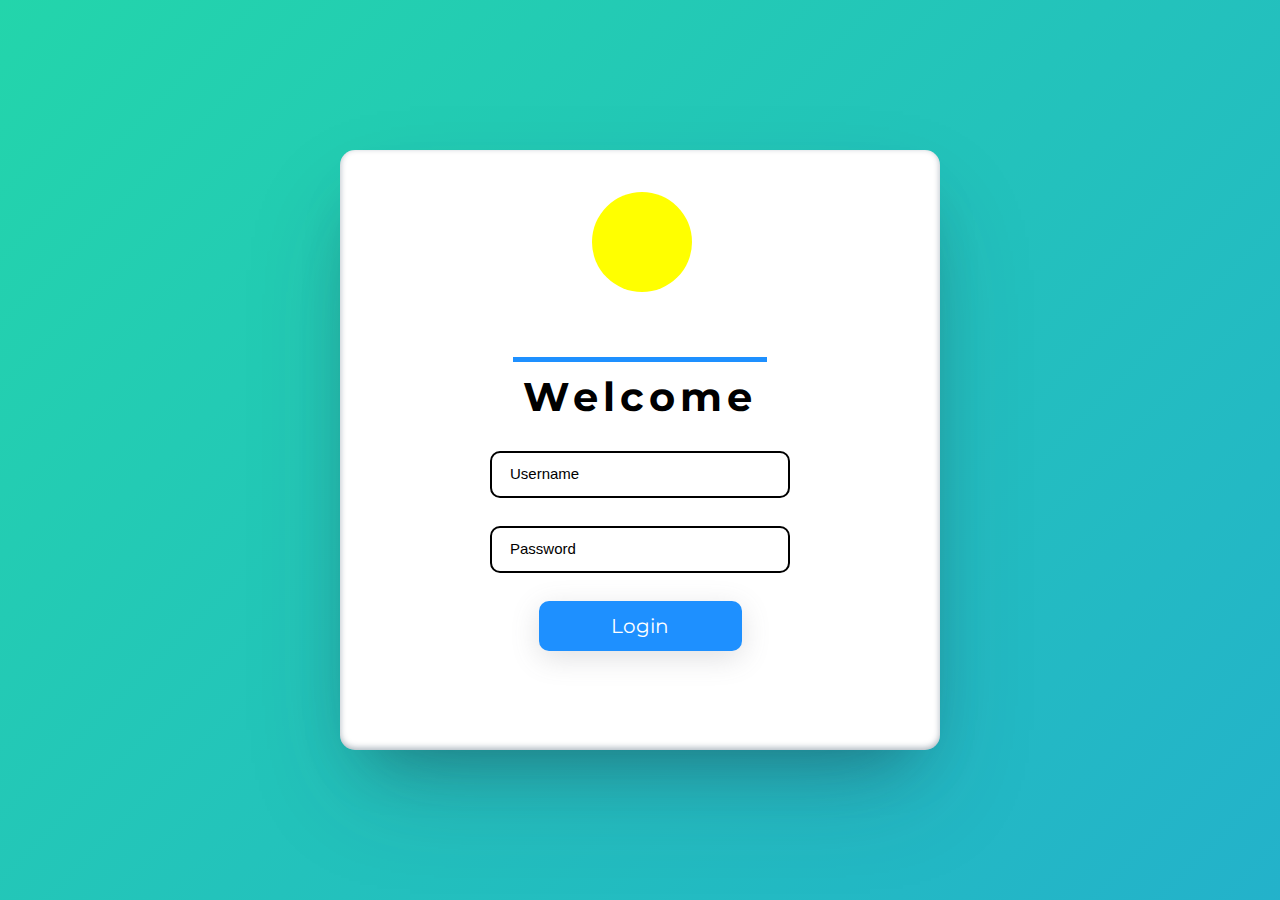
<file: index.html>
<!DOCTYPE html>
<html>
   <head>
      <link rel="stylesheet" href="style.css">
      <link rel="stylesheet" href="https://fonts.googleapis.com/css?family=Vollkorn|B612
         |Montserrat | Public+Sans">
      <title>Login | Nexus</title>
      <link rel="shortcut icon" href="./favicon.ico" >
   </head>
   <body>
         <div class="login-box">
               
                 <div class="logo-box"> <div class="nexus-logo"></div></div>
                 <br><br><br> <br><br><br>
                  <h1>Welcome</h1>
                  <form action="https://aryanj57.github.io/Mini_Social_network_FrontEnd/homepage.html" method = "get" id="form1">
                    <div class="inputbox">
                       <input type="text" required="required">
                       <span>Username</span>
                    </div>
                    <div class="inputbox">
                       <input type="text" required="required">
                       <span>Password</span>
                    </div>
                 </form>
                     <button type="submit" form="form1" value="Submit">Login</button>
                 
         </div>
   </body>
</html>
</file>
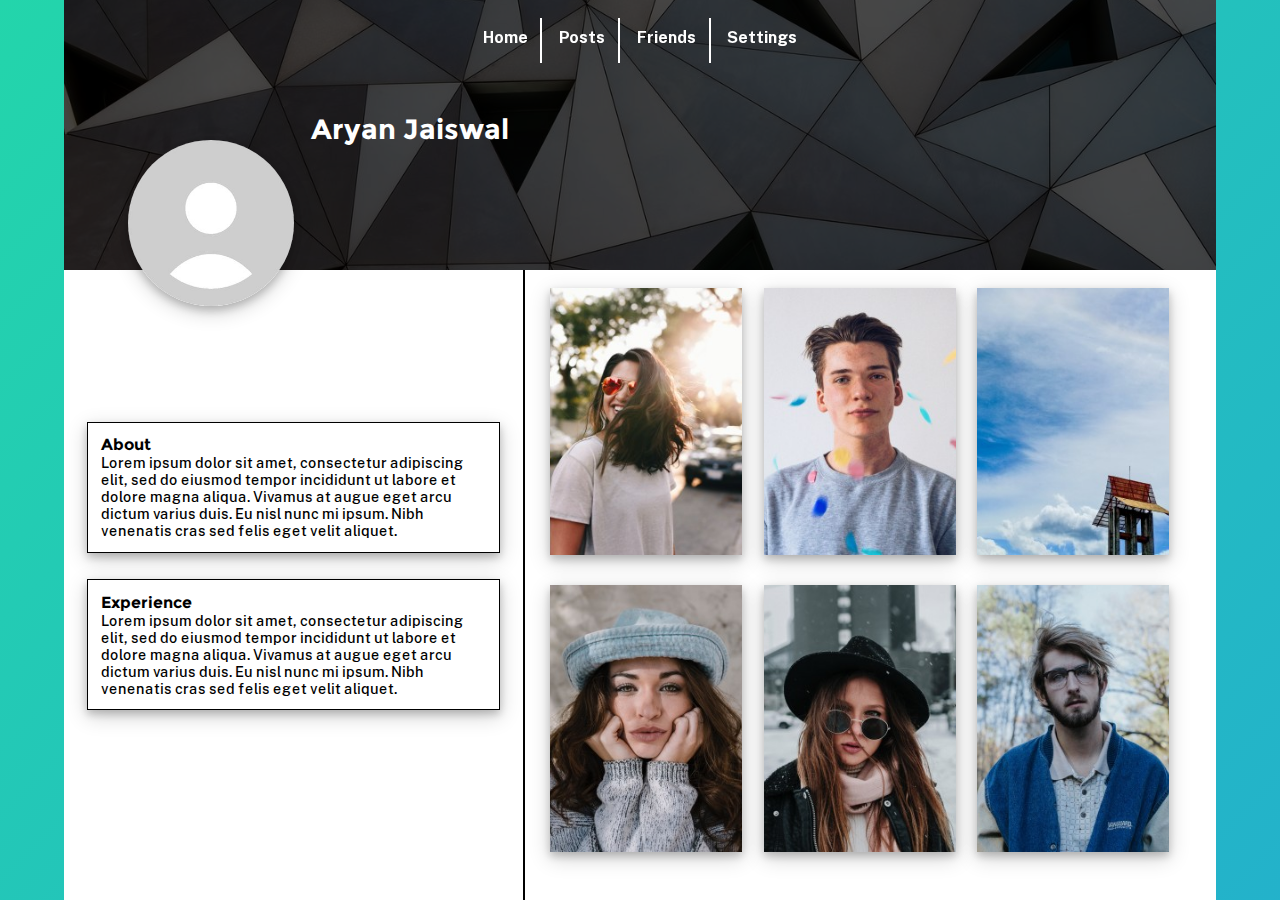
<file: Nexus-profile.html>
<!DOCTYPE html>
<html lang="eng-US">

<head>
	<title>Nexus</title>
	<link rel="shortcut icon" href="./favicon.ico" >
	<meta charset="utf-8" name="viewport" content="width=device-width,intital-scale=1.0">
	<link rel="stylesheet" type="text/css" href="stylesheet.css">

</head>



<body>

	<div class="header">

		<nav class="navbar">
				<ul>
					<li> <a href="./home.htm">Home</a> </li>
					<li> <a href="">Posts</a> </li>
					<li> <a href="">Friends</a> </li>
					<li style="border:none;"> <a href="" >Settings</a> </li>
				</ul>
		</nav>

		

		<img id="pp"src="abc.jpg" alt="Profile Picture"> <!--border radius=50%-->

		<h1>Aryan Jaiswal</h1>

	</div>

	<div class="content">
		
		<div class="details">
			<div class="info">
				<h1>About</h1>
				<p>
					Lorem ipsum dolor sit amet, consectetur adipiscing elit, sed do eiusmod tempor incididunt ut labore et dolore magna aliqua. Vivamus at augue eget arcu dictum varius duis. Eu nisl nunc mi ipsum. Nibh venenatis cras sed felis eget velit aliquet.
				</p>
			</div>

			<div class="info">
				<h1>Experience</h1>
				<p>
					Lorem ipsum dolor sit amet, consectetur adipiscing elit, sed do eiusmod tempor incididunt ut labore et dolore magna aliqua. Vivamus at augue eget arcu dictum varius duis. Eu nisl nunc mi ipsum. Nibh venenatis cras sed felis eget velit aliquet.
				</p>
			</div>
			

		</div>
		
		<div class="gallery">
			<div class="box"><img src="1.jpg"></div>
			<div class="box"><img src="2.jpg"></div>
			<div class="box"><img src="3.jpg"></div>
			<div class="box"><img src="4.jpg"></div>
			<div class="box"><img src="5.jpg"></div>
			<div class="box"><img src="6.jpg"></div>
		</div>
		

		
	</div>

</body>


</html>

<!--
Lorem ipsum dolor sit amet, consectetur adipiscing elit, sed do eiusmod tempor incididunt ut labore et dolore magna aliqua. Vivamus at augue eget arcu dictum varius duis. Eu nisl nunc mi ipsum. Nibh venenatis cras sed felis eget velit aliquet. Dolor magna eget est lorem. Sit amet consectetur adipiscing elit. Sed adipiscing diam donec adipiscing tristique risus nec. Lectus nulla at volutpat diam ut venenatis tellus in. Imperdiet proin fermentum leo vel. Amet facilisis magna etiam tempor orci. Commodo nulla facilisi nullam vehicula ipsum a arcu cursus vitae. Neque laoreet suspendisse interdum consectetur libero. Sodales ut eu sem integer vitae justo eget magna. Pellentesque pulvinar pellentesque habitant morbi. Sed turpis tincidunt id aliquet risus feugiat. Amet mattis vulputate enim nulla aliquet porttitor lacus luctus accumsan. Quisque egestas diam in arcu cursus euismod. Sit amet mattis vulputate enim. Morbi tristique senectus et netus. Pellentesque adipiscing commodo elit at imperdiet dui accumsan sit.
-->
</file>
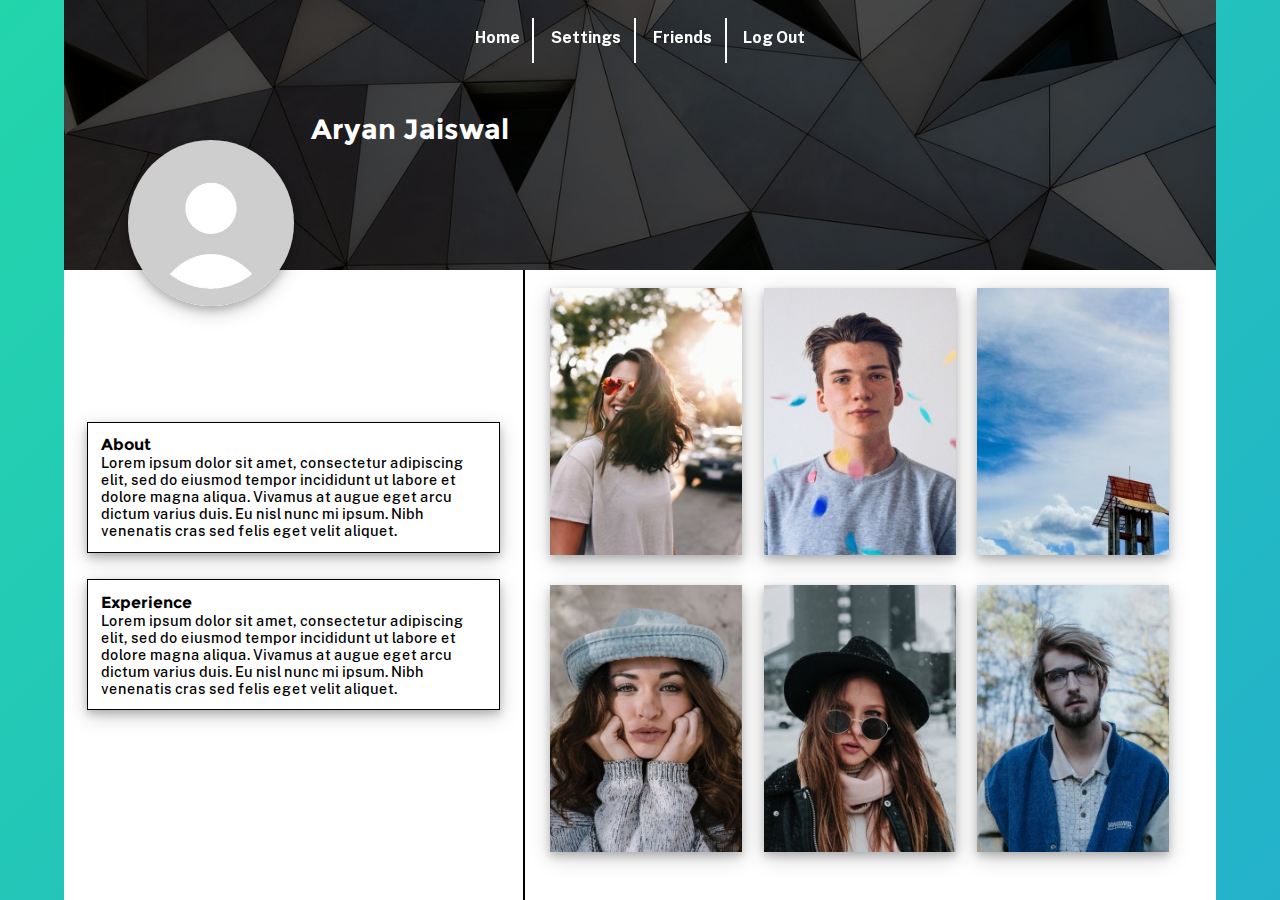
<file: profile.html>
<!DOCTYPE html>
<html lang="eng-US">

<head>
	<title>Nexus</title>
	<link rel="shortcut icon" href="./favicon.ico" >
	<meta charset="utf-8" name="viewport" content="width=device-width,intital-scale=1.0">
	<link rel="stylesheet" type="text/css" href="stylesheet.css">

</head>



<body>

	<div class="header">

		<nav class="navbar">
				<ul>
					<li> <a href="./homepage.html">Home</a> </li>
					<li> <a href="">Settings</a> </li>
					<li> <a href="">Friends</a> </li>
					<li style="border:none;"> <a href="./index.html" >Log Out</a> </li>
				</ul>
		</nav>

		

		<img id="pp"src="abc.jpg" alt="Profile Picture"> <!--border radius=50%-->

		<h1>Aryan Jaiswal</h1>

	</div>

	<div class="content">
		
		<div class="details">
			<div class="info">
				<h1>About</h1>
				<p>
					Lorem ipsum dolor sit amet, consectetur adipiscing elit, sed do eiusmod tempor incididunt ut labore et dolore magna aliqua. Vivamus at augue eget arcu dictum varius duis. Eu nisl nunc mi ipsum. Nibh venenatis cras sed felis eget velit aliquet.
				</p>
			</div>

			<div class="info">
				<h1>Experience</h1>
				<p>
					Lorem ipsum dolor sit amet, consectetur adipiscing elit, sed do eiusmod tempor incididunt ut labore et dolore magna aliqua. Vivamus at augue eget arcu dictum varius duis. Eu nisl nunc mi ipsum. Nibh venenatis cras sed felis eget velit aliquet.
				</p>
			</div>
			

		</div>
		
		<div class="gallery">
			<div class="box"><img src="1.jpg"></div>
			<div class="box"><img src="2.jpg"></div>
			<div class="box"><img src="3.jpg"></div>
			<div class="box"><img src="4.jpg"></div>
			<div class="box"><img src="5.jpg"></div>
			<div class="box"><img src="6.jpg"></div>
		</div>
		

		
	</div>

</body>


</html>

<!--
Lorem ipsum dolor sit amet, consectetur adipiscing elit, sed do eiusmod tempor incididunt ut labore et dolore magna aliqua. Vivamus at augue eget arcu dictum varius duis. Eu nisl nunc mi ipsum. Nibh venenatis cras sed felis eget velit aliquet. Dolor magna eget est lorem. Sit amet consectetur adipiscing elit. Sed adipiscing diam donec adipiscing tristique risus nec. Lectus nulla at volutpat diam ut venenatis tellus in. Imperdiet proin fermentum leo vel. Amet facilisis magna etiam tempor orci. Commodo nulla facilisi nullam vehicula ipsum a arcu cursus vitae. Neque laoreet suspendisse interdum consectetur libero. Sodales ut eu sem integer vitae justo eget magna. Pellentesque pulvinar pellentesque habitant morbi. Sed turpis tincidunt id aliquet risus feugiat. Amet mattis vulputate enim nulla aliquet porttitor lacus luctus accumsan. Quisque egestas diam in arcu cursus euismod. Sit amet mattis vulputate enim. Morbi tristique senectus et netus. Pellentesque adipiscing commodo elit at imperdiet dui accumsan sit.
-->
</file>
<file: style.css>
* {
	padding: 0;
	margin: 0;
	box-sizing: border-box;
	/* box ki size change ni hoti padding dene pe */
	font-family: sans-serif;

}
body{
    display: flex;
	justify-content: center;
	align-items: center;
	height: 100vh;
	background: linear-gradient(-45deg, #ee7752, #e73c7e, #23a6d5, #23d5ab);
	background-size: 400% 400%;
	animation: gradient 15s ease infinite;
}
@keyframes gradient {
	0% {
		background-position: 0% 50%;
	}
	50% {
		background-position: 100% 50%;
	}
	100% {
		background-position: 0% 50%;
	}
}
.login-box
{
    background-color: white;
    box-shadow: rgba(50, 50, 93, 0.25) 0px 50px 100px -20px, rgba(0, 0, 0, 0.3) 0px 30px 60px -30px, rgba(10, 37, 64, 0.35) 0px -2px 6px 0px inset;
	border-radius: 15px;
    width: 600px;
    height: 600px;
    padding: 10px;
    display: flex;
    justify-content: center;
    align-items: center;
    flex-direction: column;
    position: relative;
}

.nexus-logo {
position: absolute;
top: 7%;
left: 42%;
	background-color: yellow;
	height: 100px;
	width: 100px;
	border-radius: 50%;
	margin-bottom: 10%;
	animation: logo 3s ease ;
}

@keyframes logo {

    0%{
top: 25%;
left: 50%;
height: 5px;
width: 5px;
background-color: red;
    }

}

.login-box h1{
margin-bottom: 20px;
font-size: 40px;
	border-top: 5px solid dodgerblue;
	padding: 10px;
	color: #000;
	letter-spacing: 5px;
	font-family: Montserrat;
    font-weight: bold;
	padding-left: 10px;
}

.inputbox
{
    margin-bottom: 25px;
    width: 300px;
	height: 50px;
    position: relative;
}

.inputbox input {
	position: absolute;
	top: 0;
	left: 0;
	width: 100%;
	border: 2px solid #000;
	outline: none;
	background: none;
	padding: 10px;
	border-radius: 10px;
	font-size: 20px;
}

.inputbox span {
	position: absolute;
	top: 14px;
	left: 20px;
	font-size: 15px;
	transition: 0.6s;
	
}

.inputbox input:focus~span,
.inputbox input:valid~span {
	transform: translateX(-13px) translateY(-35px);
	font-size: 18px;
	
}


button {
 
	width: 35%;
	height: 50px;
	border-radius: 10px;
	background: dodgerblue;
	color: #fff;
	border: #fff;
    box-shadow: rgba(100, 100, 111, 0.2) 0px 7px 29px 0px;
	font-size: 20px;
	transition: 0.5s;
    font-family: Montserrat;

}

button:hover {
	border-radius: 50px;
	background: #e73c7e;
    width: 20%;
    
}


  @media screen and (max-width: 468px) {
    .login-box {
        width: 90vw;
        height: 400px;
    }
    .nexus-logo {

        height: 40px;
        width: 40px;
    }
  }  

  @media screen and (max-width: 768px) {
    .login-box {
        width: 80vw;
        height: 400px;
    }
    .nexus-logo {

        height: 80px;
        width: 80px;
  }  
  }
</file>
<file: stylesheet.css>
*{  margin: 0;
    padding: 0; 
  box-sizing: border-box;
  font-family: ps-med,arial;
}

/*
.clearfix::after {
  content: "";
  clear: both;
  display: table;
}
*/


@font-face {
        font-family: "mons-bold";
        src: url(./Montserrat-Bold.ttf);
}

@font-face {
        font-family: "mons-reg";
        src: url(./Montserrat-Regular.ttf);
}


@font-face {
        font-family: "ps-med";
        src: url(./public-sans.medium.ttf);
}

@font-face {
        font-family: "ps-bold";
        src: url(./public-sans.bold.ttf);
}

@font-face {
        font-family: "ps-it";
        src: url(./public-sans.medium-italic.ttf);
}
@keyframes gradient {
	0% {
		background-position: 0% 50%;
	}
	50% {
		background-position: 100% 50%;
	}
	100% {
		background-position: 0% 50%;
	}
}

body{
   
	background: linear-gradient(-45deg, #ee7752, #e73c7e, #23a6d5, #23d5ab);
	background-size: 400% 400%;
	animation: gradient 15s ease infinite;
  
  
  /*background-color: white ;*/
}

@keyframes gradient {
	0% {
		background-position: 0% 50%;
	}
	50% {
		background-position: 100% 50%;
	}
	100% {
		background-position: 0% 50%;
	}
}

.header{
  margin: 0 auto;
  width: 90vw;
  height: 30vh;
  background: rgba(0, 0, 0, 0.7) url('bg.jpg') no-repeat center center/cover;
  background-blend-mode: darken;
}

.header .navbar {
  
  width: 90vw;
  height: 10vh;
  position: fixed;
  top: 0;
  z-index: 1;
  overflow:hidden;
  padding: 2vh 0;
  text-align: center;
}

.header .navbar ul{
  list-style-type: none;
  
}

.navbar ul li{
  
  height: 5vh;
  display: inline-block;
  font-size:100%;
  padding: 1vh 1vw;
  border-right:2px solid white;

}

.navbar ul li a{
  font-family: ps-bold;
  text-decoration: none;
  color: white;
}

.navbar ul li a:hover{
  color: orange;
}

.navbar ul li a:active{
  color: skyblue;
  font-size: 120.5%;
}

#pp{

  z-index:1;
  width: 13vw;
  height: 13vw;
  border-radius:50%;
  position: relative;
  top: 15.5vh;
  left: 5vw;
  box-shadow: 0 4px 8px 0 rgba(0, 0, 0, 0.2), 0 6px 20px 0 rgba(0, 0, 0, 0.19);
}


.header h1{
  font-size: 175%;
  display: inline;
  position: relative;
  bottom:3vh;
  left:6vw;
  color: white;
  font-family: mons-bold;
}

.content{

  margin: 0 auto;
  width: 90vw;
  height: 70vh;
  background-color: white;
  position: relative;
  /*background: url('paper.jpg') no-repeat center center/cover;*/
}

.content .gallery{
  
  
  height: 100%;
  position: absolute;
  width: 60%;
  right:0;
  box-sizing: border-box;
  padding: 2vh 2vw;

}

.box{
  display: block;  
  float:left;
  box-sizing: border-box;
  padding: 0 auto;
  width: 33.33%;
  height: 50%;

  /*border: 0.5px solid black;*/
}

/*
.content .gallery img{
  
  width: 33.3333%;
  height: 50%;

  border: 0.1px solid black;

}
*/

.content .gallery .box img{
  object-fit: cover;
  width:90%;
  height: 90%;
  /*border: 1px solid blue;*/
  
  box-shadow: 0 4px 8px 0 rgba(0, 0, 0, 0.2), 0 6px 20px 0 rgba(0, 0, 0, 0.19);
}


.box img:hover{
  transform: scale(1.3);  
}


.content .details{
  
  height: 100%;
  position: absolute;
  width: 40%;
  left:0;
  padding-top:14vh;
  border-right: 2px solid black;
}

.content .details h1{
  
  font-size: 100%;
  font-family:mons-bold;
  
}

.content .details p{
  font-size: 90%;
  font-family:ps-med;
}

.info{
  
  border: 1px solid black;
  padding: 1vw;
  margin: 2vw auto;
  width: 90%;
  box-shadow: 0 4px 8px 0 rgba(0, 0, 0, 0.2), 0 6px 20px 0 rgba(0, 0, 0, 0.19);
  
}
</file>
